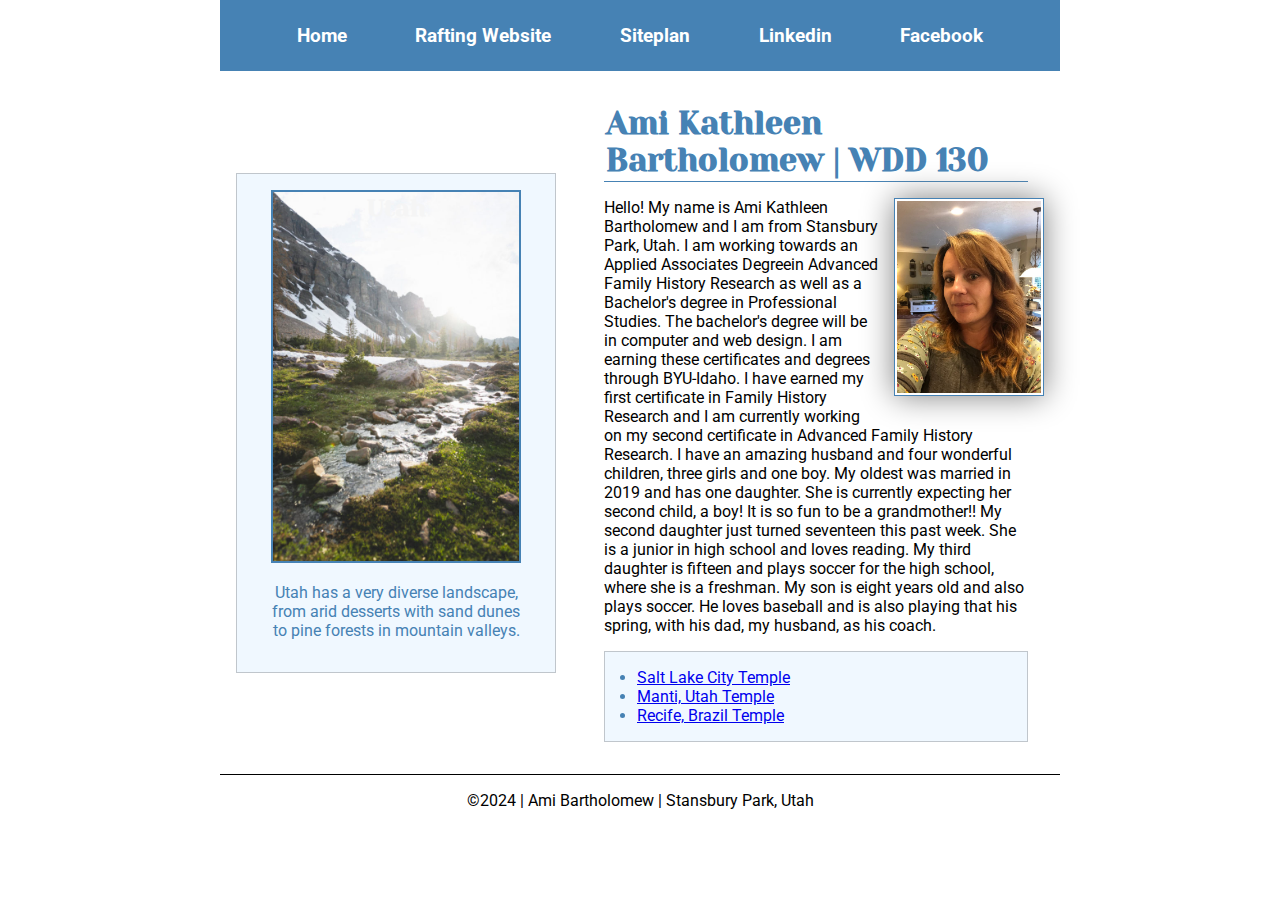
<file: index.html>
<!DOCTYPE html>
<html lang="en-US">
    
<head>
    <meta charset="utf-8">
    <meta name="viewport" content="width=device-width,initial-scale=1.0">
    <title>Ami Bartholomew | WDD 130</title>
    <meta name="description" content="This is my very own home page that I have designed for the my web design course through BYU-Idaho, WDD 130.">
    <meta name="author" content="Ami Bartholomew">
    <link rel="stylesheet" href="styles/styles.css">
</head>

<body>
    <header>
        <nav>
            <a href="#">Home</a>
            <a href="wwr/">Rafting Website</a>
            <a href="wwr/site-plan-rafting.html">Siteplan</a>
            <a href="https://www.linkedin.com/in/ami-bartholomew-683b7b165">Linkedin</a>
            <a href="https://www.facebook.com/amigaryj/">Facebook</a>
        </nav>
    </header>
    <div class="grid">
        <main>
            <h1>Ami Kathleen Bartholomew | WDD 130</h1>
            <img src="images/profile.jpg" alt="Hello, my name is Ami Kathleen Bartholomew" width="200">
            <p>Hello! My name is Ami Kathleen Bartholomew and I am from Stansbury Park, Utah. 
                I am working towards an Applied Associates Degreein Advanced Family History 
                Research as well as a Bachelor's degree in Professional Studies. The bachelor's 
                degree will be in computer and web design. I am earning these certificates and degrees 
                through BYU-Idaho. I have earned my first certificate in Family History Research and I am 
                currently working on my second certificate in Advanced Family History Research. I have an 
                amazing husband and four wonderful children, three girls and one boy. My oldest was married 
                in 2019 and has one daughter. She is currently expecting her second child, a boy! It is so 
                fun to be a grandmother!! My second daughter just turned seventeen this past week. She is a 
                junior in high school and loves reading. My third daughter is fifteen and plays soccer for 
                the high school, where she is a freshman. My son is eight years old and also plays soccer. 
                He loves baseball and is also playing that his spring, with his dad, my husband, as his coach.</p>
            <ul class="box indent">
                <li><a href="https://www.churchofjesuschrist.org/temples/details/salt-lake-temple?lang=eng" target="_blank">Salt Lake City Temple</a></li>
                <li><a href="https://www.churchofjesuschrist.org/temples/details/manti-utah-temple?lang=eng" target="-blank">Manti, Utah Temple</a></li>
                <li><a href="https://www.churchofjesuschrist.org/temples/details/recife-brazil-temple?lang=eng" target="_blank">Recife, Brazil Temple</a></li>
            </ul>
        </main>
        <aside class="box">
            <h2>Utah</h2>
            <img src="images/utah.jpg" alt="Utah">
            <p>Utah has a very diverse landscape, from arid desserts with sand dunes to pine forests in mountain valleys.</p>
        </aside>
    </div>
    <footer>
        <p>©2024 | Ami Bartholomew | Stansbury Park, Utah</p>
    </footer>
</body>
<!--11 March 2024-->
</html>
</file>
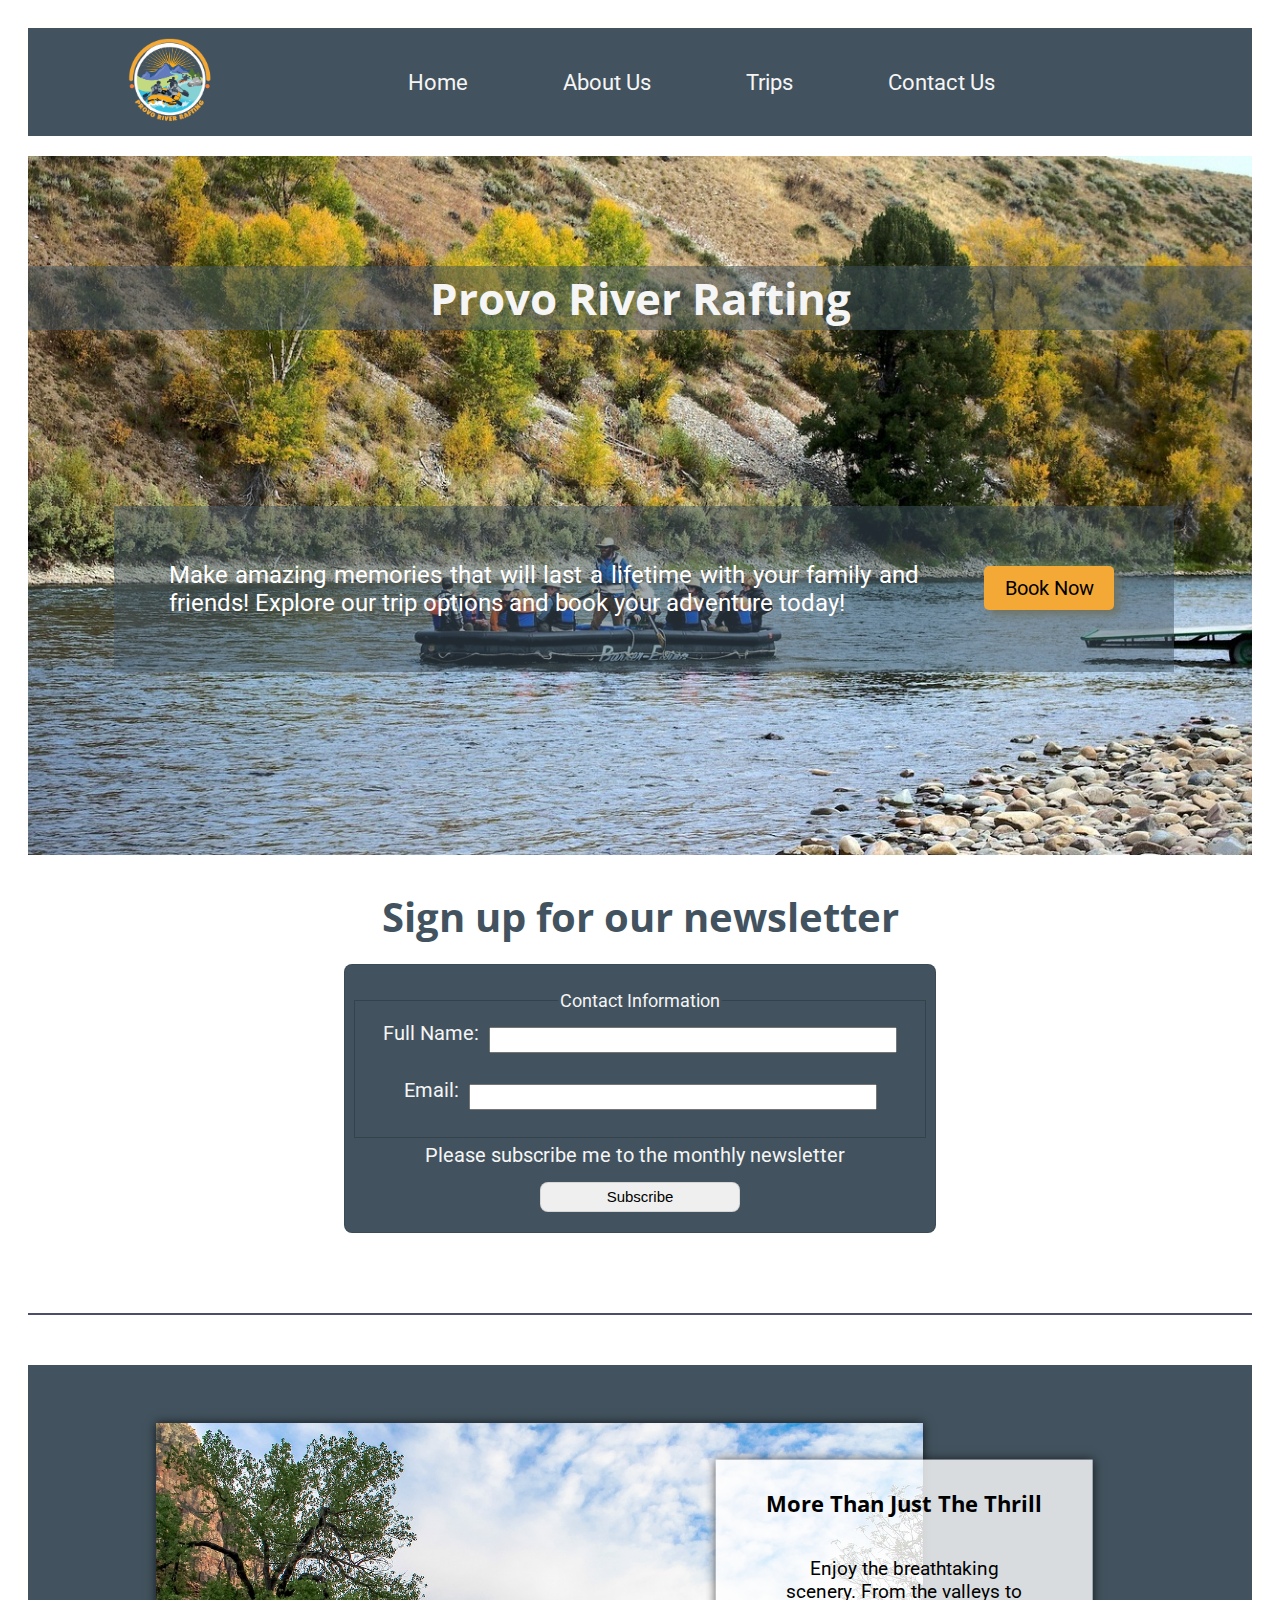
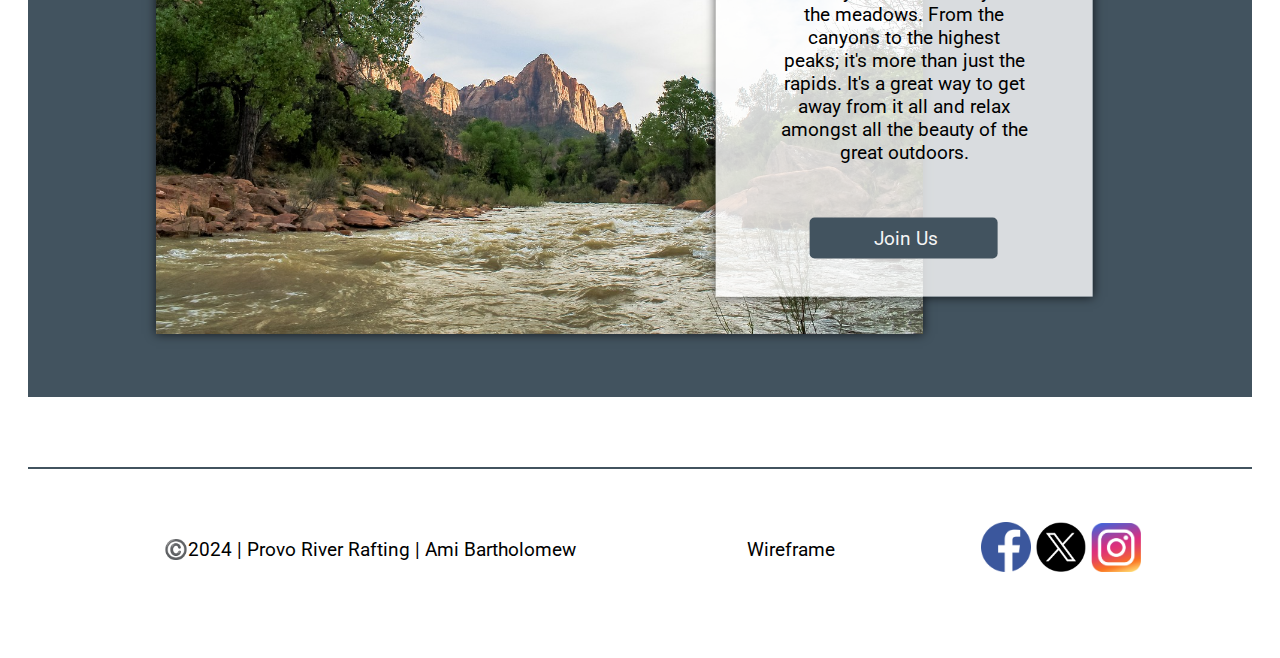
<file: wwr/index.html>
<!DOCTYPE html>
<html lang="en-US">
<head>
    <meta charset="utf-8">
    <meta name="viewport" content="width=device-width,initial-scale=1.0">
    <title>Provo River Rafting | About Us</title>
    <meta name="description" content="Our company is all about providing fun and adventure for the whole family!">
    <meta name="author" content="Ami Bartholomew">
    <link rel="stylesheet" href="styles/rafting.css">
</head>
<body>
<header class="grid">
    <img class="logo" src="images/logo.png" alt="Rafting Site Logo">
    <nav>
        <a href="index.html">Home</a>
        <a href="about.html">About Us</a>
        <a href="trips.html">Trips</a>
        <a href="contact.html">Contact Us</a>
    </nav>
</header>
<main>
    <div class="index-hero">
        <img src="images/hero-index-2.jpg" alt="background image">
        <h1>Provo River Rafting</h1>
        <article class="index-article">
            <div class="text-content">
                <a href="trips.html" class="book-now-button">Book Now</a>
                <p>Make amazing memories that will last a lifetime with your family and friends! Explore our trip options and book your adventure today!</p>
            </div>
        </article>
    </div>
    <section class="index-form">
        <h2>Sign up for our newsletter</h2>
        <form action="submit_form.php" method="post">
            <fieldset>
                <legend>Contact Information</legend>
                <div class="form-item column2">
                    <label for="fullname">Full Name:</label>
                    <input type="text" id="fullname" name="fullname">
                </div>
                <div class="form-item column2">
                    <label for="useremail">Email:</label>
                    <input type="email" id="useremail" name="useremail">
                </div>
            </fieldset>
            <label>Please subscribe me to the monthly newsletter</label>
            <button type="submit">Subscribe</button>
        </form>
        <section class="mountains-section">
            <div class="background"></div>
            <div class="mountains-container">
                <img class="mountains" src="images/mountains.jpg" alt="Misty mountains">
                <section class="msg">
                    <h4>More Than Just The Thrill</h4>
                    <p>Enjoy the breathtaking scenery. From the valleys to the meadows. From the canyons to the highest peaks; it's more than just the rapids. It's a great way to get away from it all and relax amongst all the beauty of the great outdoors. </p>
                    <a class="join" href="trips.html">Join Us</a>
                </section>
            </div>
        </section>
            
    </section>
</main>
<footer>
    <p>©️2024 | Provo River Rafting | Ami Bartholomew</p>
    <p><a href="images/index-wireframe.png" target="_blank">Wireframe</a></p>
    <div class="social">
        <a href="https://facebook.com" target="_blank">
            <img src="images/facebook.png" alt="Facebook" width="50">
        </a>
        <a href="https://twitter.com" target="_blank">
            <img src="images/x.png" alt="X" width="50">
        </a>
        <a href="https://instagram.com" target="_blank">
            <img src="images/instagram.png" alt="Instagram" width="50">
        </a>
    </div>
</footer>
</body>
</html>
</file>
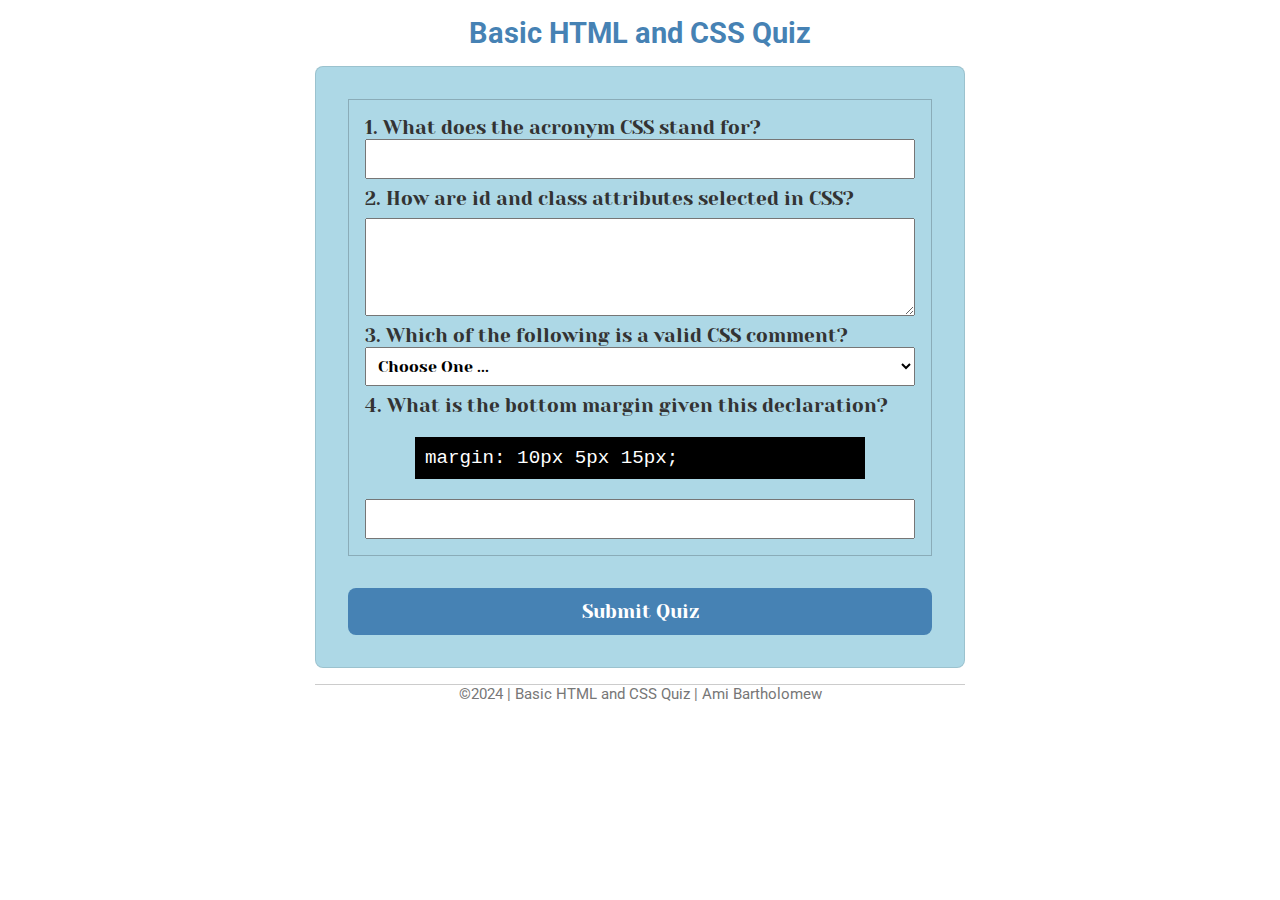
<file: quiz.html>
<!DOCTYPE html>
<html lang="en-US">
<head>
    <meta charset="utf-8">
    <meta name="viewport" content="width=device-width,initial-scale=1.0">
    <title>Basic HTML and CSS Quiz</title>
    <meta name="description" content="simple HTML and CSS quiz">
    <meta name="author" content="Ami Bartholomew">
    <link rel="stylesheet" href="styles/quiz.css">
</head>
<body>
<header>
    <h1>Basic HTML and CSS Quiz</h1>
</header>
<main>
    <form>
        <fieldset>
            <div class="form-item">
                <label for="q1">1. What does the acronym CSS stand for?</label>
                <input type="text" id="q1" name="q1">
            </div>
            <label for="q2">2. How are id and class attributes selected in CSS?</label>
            <textarea id="q2" name="q2" rows="4"></textarea>
            <div class="form-item">
                <label for="q3">3. Which of the following is a valid CSS comment?</label>
                <select id="q3" name="q3">
                    <option value="" selected disabled>Choose One ...</option>
                    <option value="wrong">Hello</option>
                    <option value="right">/*comment here*/</option>
                    <option value="wrong">Help</option>
                </select>
            </div>
            <div class="q4">
                <label for="q4">4. What is the bottom margin given this declaration?</label>
                <div class="margin-box">
                    margin: 10px 5px 15px;
                </div>
                <input type="number" id="q4" name="q4">
            </div>
        </fieldset>
        <button type="submit">Submit Quiz</button>
    </form>
</main>
<footer>
    <p>©2024 | Basic HTML and CSS Quiz | Ami Bartholomew</p>
</footer>
</body>
</html>
</file>
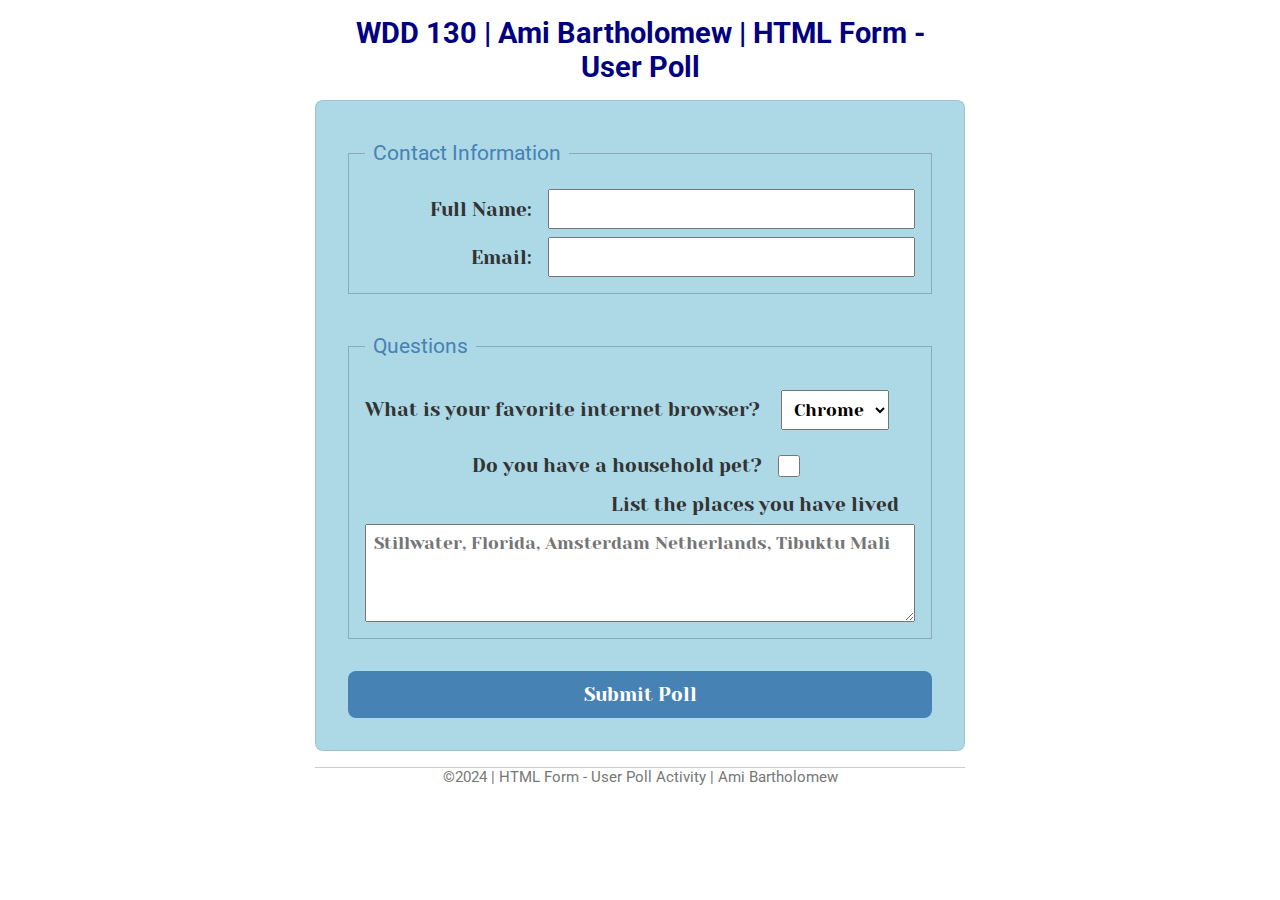
<file: week05/poll-form.html>
<!DOCTYPE html>
<html lang="en-US">
<head>
    <meta charset="utf-8">
    <meta name="viewport" content="width=device-width,initial-scale=1.0">
    <title>WDD 130 | HTML Form - User Poll</title>
    <link rel="stylesheet" href="styles/poll-form.css">
</head>
<body>
<header>
    <h1>WDD 130 | Ami Bartholomew | HTML Form - User Poll</h1>
</header>
<main>
    <form>
        <fieldset>
            <legend>Contact Information</legend>
            <div class="form-item column2">
                <label for="fullname">Full Name:</label>
                <input type="text" id="fullname" name="fullname">
            </div>
            <div class="form-item column2">
                <label for="useremail">Email:</label>
                <input type="email" id="useremail" name="useremail">
            </div>
        </fieldset>
        <fieldset>
            <legend>Questions</legend>
            <div class="item-form column1">
                <label for="browser">What is your favorite internet browser?</label>
                <select id="browser" name="browser">
                    <option value="chrome">Chrome</option>
                    <option value="firefox">Firefox</option>
                    <option value="safari">Safari</option>
                    <option value="edge">Edge</option>
                    <option value="brave">Brave</option>
                    <option value="other">Other</option>
                </select>
            </div>
            <div class="form-item column1">
                <label for="pet">Do you have a household pet?</label>
                <input type="checkbox" id="pet" name="pet">
            </div>
            <label for="feedback">List the places you have lived</label>
            <textarea id="feedback" name="feedback" rows="4" placeholder="Stillwater, Florida, Amsterdam Netherlands, Tibuktu Mali"></textarea>
        </fieldset>
        <button type="submit">Submit Poll</button>
    </form>
</main>
<footer>
    <p>©2024 | HTML Form - User Poll Activity | Ami Bartholomew</p>
</footer>
</body>
</html>
</file>
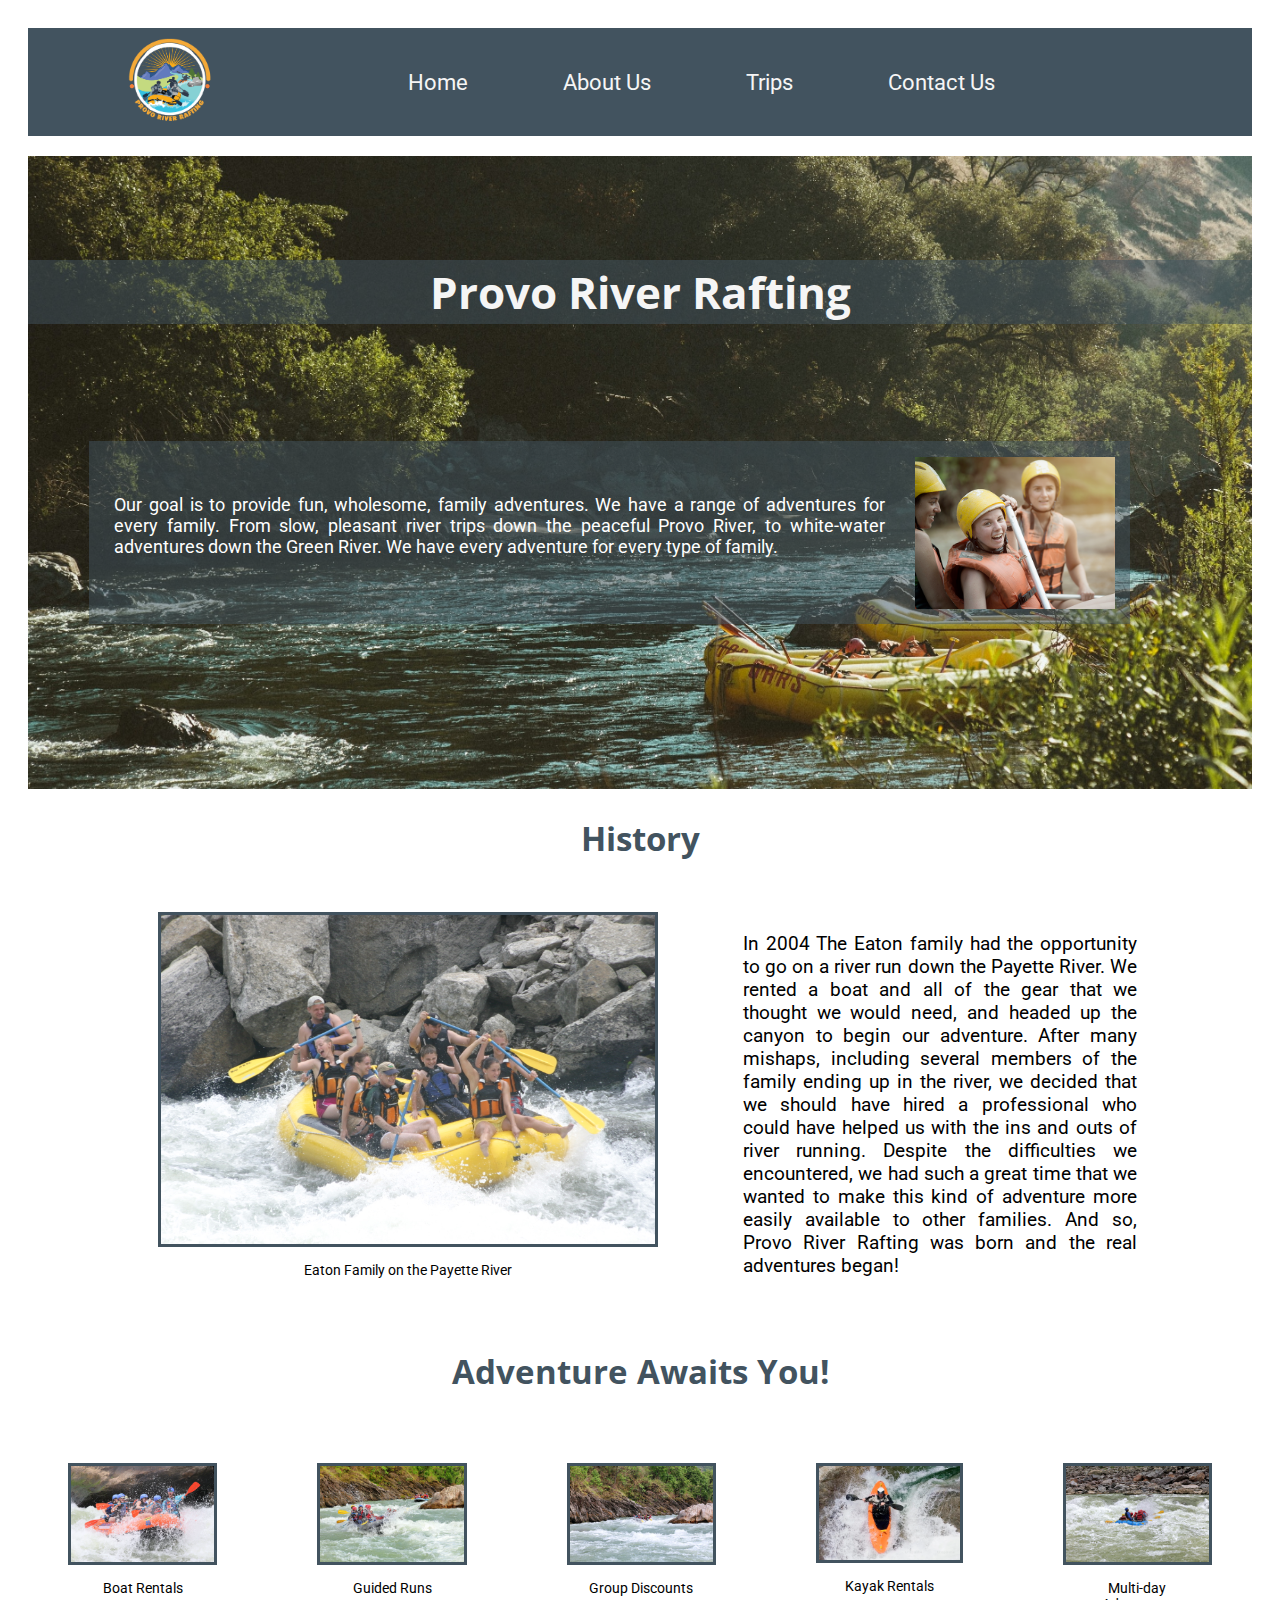
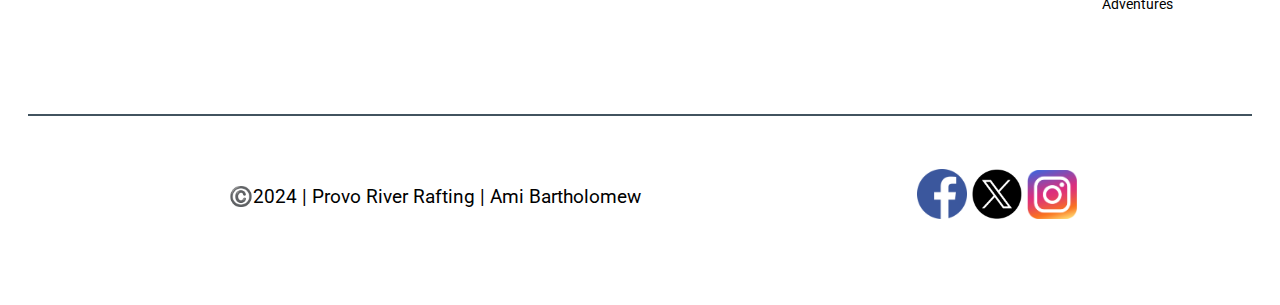
<file: wwr/about.html>
<!DOCTYPE html>
<html lang="en-US">
<head>
    <meta charset="utf-8">
    <meta name="viewport" content="width=device-width,initial-scale=1.0">
    <title>Provo River Rafting | About Us</title>
    <meta name="description" content="Our company is all about providing fun and adventure for the whole family!">
    <meta name="author" content="Ami Bartholomew">
    <link rel="stylesheet" href="styles/rafting.css">
</head>
<body>
<header class="grid">
    <img class="logo" src="images/logo.png" alt="Rafting Site Logo">
    <nav>
        <a href="index.html">Home</a>
        <a href="about.html">About Us</a>
        <a href="trips.html">Trips</a>
        <a href="contact.html">Contact Us</a>
    </nav>
</header>
<main>
    <div class="hero">
        <img src="images/background.jpg" alt="background image">
        <h1>Provo River Rafting</h1>
        <article class="about-article">
            <img src="images/happy-client.png" alt="happy client" width="100">
            <p>Our goal is to provide fun, wholesome, family adventures. We have a range of adventures for every family. From slow, pleasant river trips down the peaceful Provo River, to white-water adventures down the Green River. We have every adventure for every type of family.</p>
        </article>
    </div>
    <section class="history-section">
        <h2 class="history-heading">History</h2>
        <div class="history-content">
            <div class="history-image">
                <figure>
                    <img src="images/history.jpg" alt="history" width="500">
                    <figcaption>Eaton Family on the Payette River</figcaption>
                </figure>
            </div>
            <div class="history-text">
                <p>In 2004 The Eaton family had the opportunity to go on a river run down the Payette River. We rented a boat and all of the gear that we thought we would need, and headed up the canyon to begin our adventure. After many mishaps, including several members of the family ending up in the river, we decided that we should have hired a professional who could have helped us with the ins and outs of river running. Despite the difficulties we encountered, we had such a great time that we wanted to make this kind of adventure more easily available to other families. And so, Provo River Rafting was born and the real adventures began!</p>
            </div>
        </div>
    </section>
    <section>
    <div class="adventure-grid">
        <h2>Adventure Awaits You!</h2>
        <div class="adventure-images">
            <div class="adventure-item">
                <figure>
                    <img class="adventure-img" src="images/ww1.webp" alt="white water rafting 1">
                    <figcaption>Boat Rentals</figcaption>
                </figure>
            </div>
            <div class="adventure-item">
                <figure>
                    <img class="adventure-img" src="images/ww2.webp" alt="white water rafting 2">
                    <figcaption>Guided Runs</figcaption>
                </figure>
            </div>
            <div class="adventure-item">
                <figure>
                    <img class="adventure-img" src="images/ww3.webp" alt="white water rafting 3">
                    <figcaption>Group Discounts</figcaption>
                </figure>
            </div>
            <div class="adventure-item">
                <figure>
                    <img class="adventure-img" src="images/ww4.webp" alt="white water rafting 4">
                    <figcaption>Kayak Rentals</figcaption>
                </figure>
            </div>
            <div class="adventure-item">
                <figure>
                    <img class="adventure-img" src="images/ww5.webp" alt="white water rafting 5">
                    <figcaption>Multi-day Adventures</figcaption>
                </figure>
            </div>
        </div>
    </div>
    </section>
</main>
<footer>
    <p>©️2024 | Provo River Rafting | Ami Bartholomew</p>
    <div class="social">
        <a href="https://facebook.com" target="_blank">
            <img src="images/facebook.png" alt="Facebook" width="50">
        </a>
        <a href="https://twitter.com" target="_blank">
            <img src="images/x.png" alt="X" width="50">
        </a>
        <a href="https://instagram.com" target="_blank">
            <img src="images/instagram.png" alt="Instagram" width="50">
        </a>
    </div>
</footer>
</body>
</html>
</file>
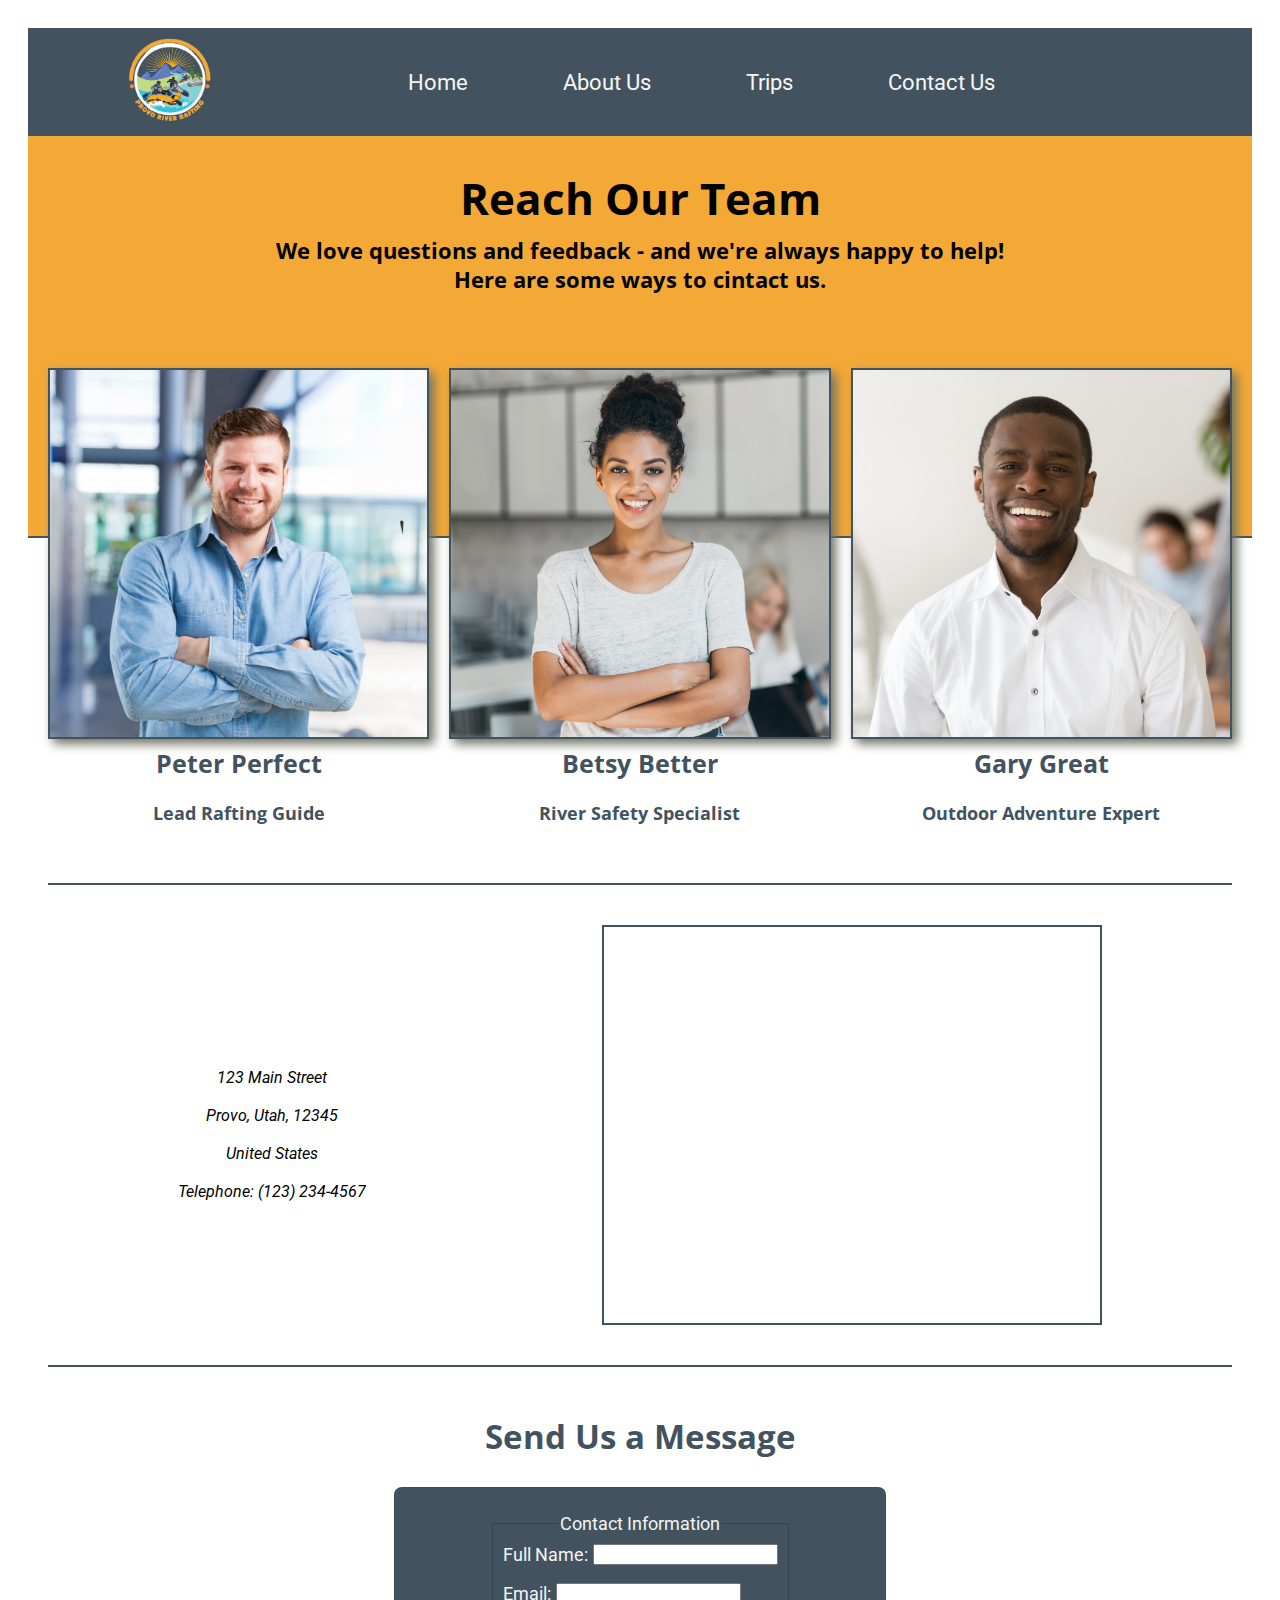
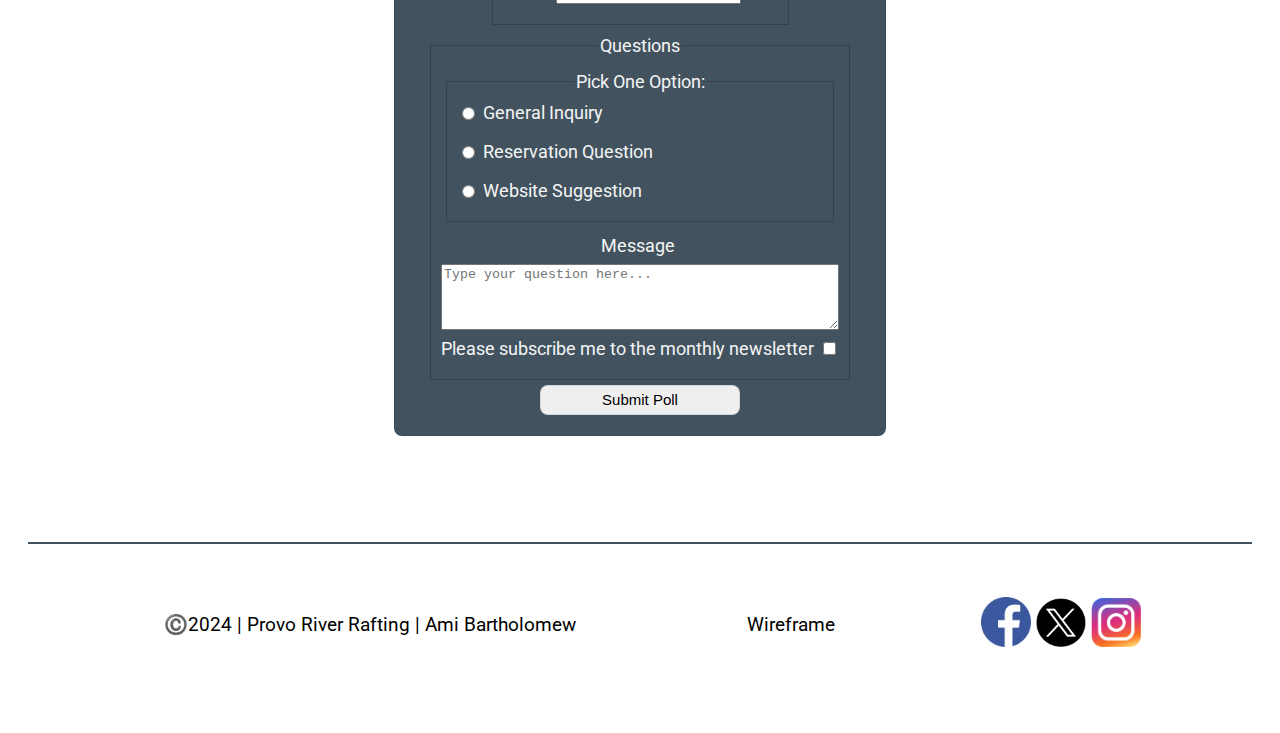
<file: wwr/contact.html>
<!DOCTYPE html>
<html lang="en-US">
<head>
    <meta charset="utf-8">
    <meta name="viewport" content="width=device-width,initial-scale=1.0">
    <title>Provo River Rafting | Contact Us</title>
    <meta name="description" content="Our company is dedicated to providing the best customer experience.">
    <meta name="author" content="Ami Bartholomew">
    <link rel="stylesheet" href="styles/rafting.css">
</head>
<body>
<header class="grid">
    <img class="logo" src="images/logo.png" alt="Rafting Site Logo">
    <nav>
        <a href="index.html">Home</a>
        <a href="about.html">About Us</a>
        <a href="trips.html">Trips</a>
        <a href="contact.html">Contact Us</a>
    </nav>
</header>
<div class="color-box"></div>
<h1>Reach Our Team</h1>
<h4>We love questions and feedback - and we're always happy to help!</h4>
<h4>Here are some ways to cintact us.</h4>
<main class="contact-page-container">
    <section class="employee-1">
        <img class="card-img" src="images/employee1.jpg" alt="Employee 1">
        <h2>Peter Perfect</h2>
        <h3>Lead Rafting Guide</h3>
    </section>
    <section class="employee-2">
        <img class="card-img" src="images/employee2.jpg" alt="Tent in mountains">
        <h2>Betsy Better</h2>
        <h3>River Safety Specialist</h3>
    </section>
    <section class="employee-3">
        <img class="card-img" src="images/employee3.jpg" alt="Rafting boat">
        <h2>Gary Great</h2>
        <h3>Outdoor Adventure Expert</h3>
    </section>
    <section class="map-address">
        <h2>Headquarters</h2>
        <div class="address">
            <address>
                123 Main Street<br>
                Provo, Utah, 12345<br>
                United States<br>
                Telephone: (123) 234-4567
            </address>
        </div>
        <div class="map-container">
            <iframe src="https://www.google.com/maps/embed?pb=!1m18!1m12!1m3!1d8615.503890748552!2d-111.45576612096897!3d40.50294269555581!2m3!1f0!2f0!3f0!3m2!1i1024!2i768!4f13.1!3m3!1m2!1s0x874d9a86c225b48f%3A0x3e9d750ccc30098a!2sProvo%20River!5e0!3m2!1sen!2sus!4v1711563768306!5m2!1sen!2sus" allowfullscreen="" loading="lazy" referrerpolicy="no-referrer-when-downgrade"></iframe>
        </div>
    </section>
    <section class="contact-form">
        <h2>Send Us a Message</h2>
        <form action="submit_form.php" method="post">
            <fieldset>
                <legend>Contact Information</legend>
                <div class="form-item column2">
                    <label for="fullname">Full Name:</label>
                    <input type="text" id="fullname" name="fullname">
                </div>
                <div class="form-item column2">
                    <label for="useremail">Email:</label>
                    <input type="email" id="useremail" name="useremail">
                </div>
            </fieldset>
            <fieldset>
                <legend>Questions</legend>
                <div class="item-form column1">
                    <fieldset>
                        <legend class="pick-one">Pick One Option:</legend>
                        <div class="form-item">
                            <input type="radio" id="general-inquiry" name="browser" value="general-inquiry">
                            <label for="general-inquiry">General Inquiry</label>
                        </div>
                        <div class="form-item">
                            <input type="radio" id="reservation-question" name="browser" value="reservation-question">
                            <label for="reservation-question">Reservation Question</label>
                        </div>
                        <div class="form-item">
                            <input type="radio" id="website-suggestion" name="browser" value="website-suggestion">
                            <label for="website-suggestion">Website Suggestion</label>
                        </div>
                    </fieldset>
                </div>
                <label for="feedback">Message</label>
                <textarea id="feedback" name="feedback" rows="4" placeholder="Type your question here..."></textarea>
                <div class="form-item column1">
                    <label for="newsletter">Please subscribe me to the monthly newsletter</label>
                    <input type="checkbox" id="newsletter" name="newsletter">
                </div>
            </fieldset>
            <button type="submit">Submit Poll</button>
        </form>
    </section>
</main>
<footer>
    <p>©️2024 | Provo River Rafting | Ami Bartholomew</p>
    <p><a href="images/contact-wireframe.jpg" target="_blank">Wireframe</a></p>
    <div class="social">
        <a href="https://facebook.com" target="_blank">
            <img src="images/facebook.png" alt="Facebook" width="50">
        </a>
        <a href="https://twitter.com" target="_blank">
            <img src="images/x.png" alt="X" width="50">
        </a>
        <a href="https://instagram.com" target="_blank">
            <img src="images/instagram.png" alt="Instagram" width="50">
        </a>
    </div>
</footer>
</body>
</html>
</file>
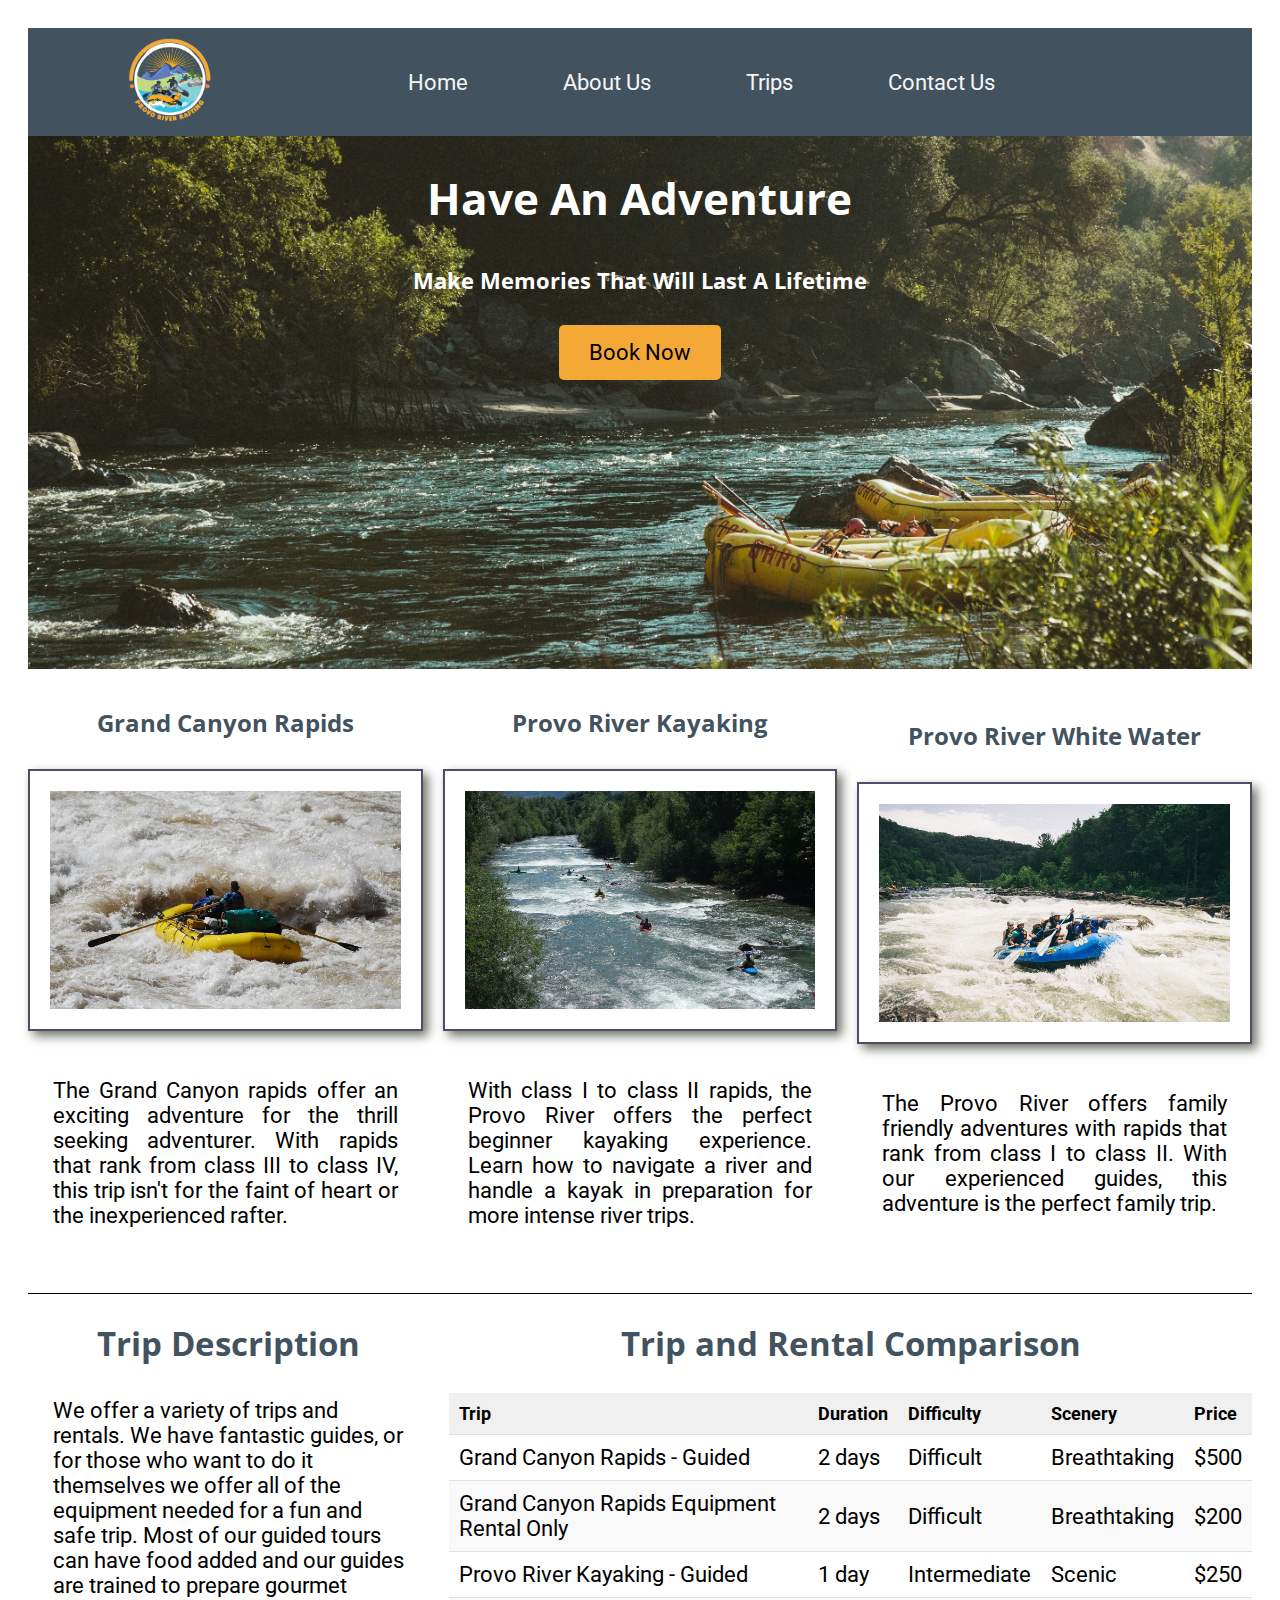
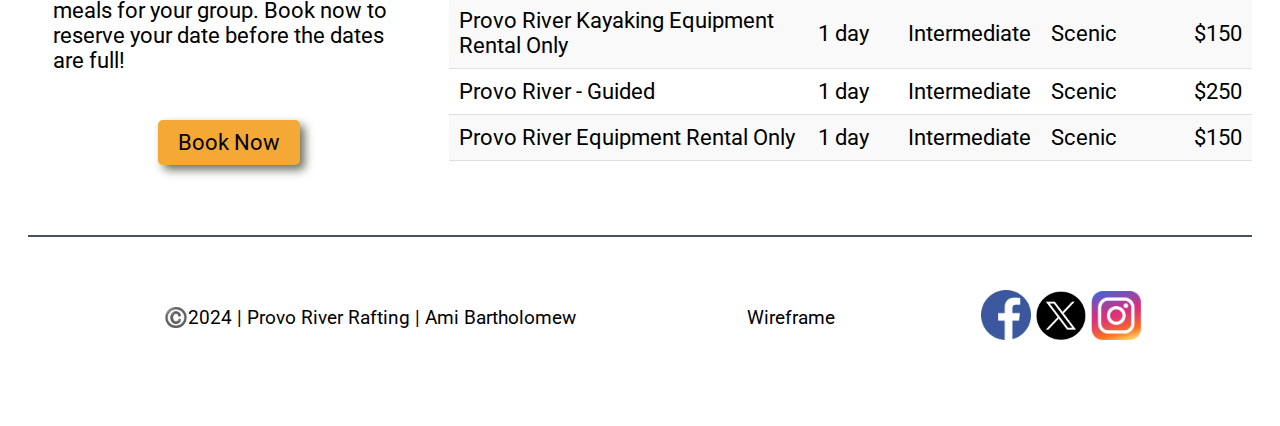
<file: wwr/trips.html>
<!DOCTYPE html>
<html lang="en-US">
<head>
    <meta charset="utf-8">
    <meta name="viewport" content="width=device-width,initial-scale=1.0">
    <title>Provo River Rafting | Trips</title>
    <meta name="description" content="We offer a variety of exciting trips that appeal to people of all ages.">
    <meta name="author" content="Ami Bartholomew">
    <link rel="stylesheet" href="styles/rafting.css">
</head>
<body>
<header class="grid">
    <img class="logo" src="images/logo.png" alt="Rafting Site Logo">
    <nav>
        <a href="index.html">Home</a>
        <a href="about.html">About Us</a>
        <a href="trips.html">Trips</a>
        <a href="contact.html">Contact Us</a>
    </nav>
</header>
<div id="hero">
    <div id="hero-box">
        <div id="image-container">
            <img id="hero-img" src="images/background.jpg" alt="People enjoying rafting">
        </div>
    </div>
    <section id="hero-msg">
        <h1 class="home-title">Have An Adventure</h1>
        <h4>Make Memories That Will Last A Lifetime</h4>
        <div class="button-box">
            <a class="book" href="contact.html">Book Now</a>
        </div>
    </section>
</div>
<main class="home-grid">
    <section class="grand-card">
        <h2>Grand Canyon Rapids</h2>
        <img class="card-img" src="images/white-water-grand.jpg" alt="Grand Canyon White Water">
        <p>The Grand Canyon rapids offer an exciting adventure for the thrill seeking adventurer. With rapids that rank from class III to class IV, this trip isn't for the faint of heart or the inexperienced rafter.</p>
    </section>
    <section class="kayak-card">
        <h2>Provo River Kayaking</h2>
        <img class="card-img" src="images/kayak-provo.jpg" alt="Provo River kayak-provo">
        <p>With class I to class II rapids, the Provo River offers the perfect beginner kayaking experience. Learn how to navigate a river and handle a kayak in preparation for more intense river trips.</p>
    </section>
    <section class="rapids-card">
        <h2>Provo River White Water</h2>
        <img class="card-img" src="images/white-water-provo.jpg" alt="Provo River White Water">
        <p>The Provo River offers family friendly adventures with rapids that rank from class I to class II. With our experienced guides, this adventure is the perfect family trip.</p>
    </section> 
</main>
<section class="trip-comparison">
    <div class="description-column">
        <h2>Trip Description</h2>
        <p>We offer a variety of trips and rentals. We have fantastic guides, or for those who want to do it themselves we offer all of the equipment needed for a fun and safe trip. Most of our guided tours can have food added and our guides are trained to prepare gourmet meals for your group. Book now to reserve your date before the dates are full!</p>
        <a class="book-now-button" href="contact.html">Book Now</a>
    </div>
    <div class="table-column">
        <h2>Trip and Rental Comparison</h2>
        <table>
            <thead>
                <tr>
                    <th>Trip</th>
                    <th>Duration</th>
                    <th>Difficulty</th>
                    <th>Scenery</th>
                    <th>Price</th>
                </tr>
            </thead>
            <tbody>
                <tr>
                    <td>Grand Canyon Rapids - Guided</td>
                    <td>2 days</td>
                    <td>Difficult</td>
                    <td>Breathtaking</td>
                    <td>$500</td>
                </tr>
                <tr>
                    <td>Grand Canyon Rapids Equipment Rental Only</td>
                    <td>2 days</td>
                    <td>Difficult</td>
                    <td>Breathtaking</td>
                    <td>$200</td>
                </tr>
                <tr>
                    <td>Provo River Kayaking - Guided</td>
                    <td>1 day</td>
                    <td>Intermediate</td>
                    <td>Scenic</td>
                    <td>$250</td>
                </tr>
                <tr>
                    <td>Provo River Kayaking Equipment Rental Only</td>
                    <td>1 day</td>
                    <td>Intermediate</td>
                    <td>Scenic</td>
                    <td>$150</td>
                </tr>
                <tr>
                    <td>Provo River - Guided</td>
                    <td>1 day</td>
                    <td>Intermediate</td>
                    <td>Scenic</td>
                    <td>$250</td>
                </tr>
                <tr>
                    <td>Provo River Equipment Rental Only</td>
                    <td>1 day</td>
                    <td>Intermediate</td>
                    <td>Scenic</td>
                    <td>$150</td>
                </tr>
            </tbody>
        </table>
        </div>
</section>
<footer>
    <p>©️2024 | Provo River Rafting | Ami Bartholomew</p>
    <p><a href="images/trips-wireframe.png" target="_blank">Wireframe</a></p>
    <div class="social">
        <a href="https://facebook.com" target="_blank">
            <img src="images/facebook.png" alt="Facebook" width="50">
        </a>
        <a href="https://twitter.com" target="_blank">
            <img src="images/x.png" alt="X" width="50">
        </a>
        <a href="https://instagram.com" target="_blank">
            <img src="images/instagram.png" alt="Instagram" width="50">
        </a>
    </div>
</footer>
</body>
</html>
</file>
<file: styles/styles.css>
@import url('https://fonts.googleapis.com/css2?family=Roboto&family=Yeseva+One&display=swap');

* {
	margin: 0;
	padding: 0;
  box-sizing: border-box;
}

.grid {
  display: grid;
  align-items: center;
}

main {
  grid-column: 2/3;
  margin: 1rem;
}

main img {
  width: 150px;
  height: auto;
  border: 1px solid steelblue;
  padding: 2px;
  box-shadow: 0 0 30px gray;
  float: right;
  margin: 0 0 1rem 1rem;
}

aside {
  width: 20rem;
  text-align: center;
  position: relative;
  grid-column: 1/2;
  grid-row: 1/2;
}

aside img {
  width: 250px;
  height: auto;
  border: 2px solid steelblue;
}

aside h2 {
  position: absolute;
  top: 20px;
  left: 130px;
}

body {
  font-size: 16px;
  font-family: Roboto, Helvitica, sans-serif;
}

h1 {
  font-family: 'Yeseva One', 'Bradley Hand', cursive;
  color: steelblue;
  margin: 1rem;
  border-bottom: 1px solid steelblue;
  padding: 2px;
}

nav {
  background-color: steelblue;
  padding: 1rem;
  display: flex;
  justify-content: space-evenly;
  align-items: center;
}

h2 {
  font-family: 'Yeseva One', 'Bradley Hand', cursive;
  color: whitesmoke;
}

nav a {
  color: white;
  display: block;
  padding: 0.5rem;
  text-decoration: none;
  font-size: 1.2rem;
  font-weight: 700;
}

p {
  padding: 0;
  margin: 1rem;
}

footer {
  margin-top: 15px;
  border-top: 1px solid #000;
  text-align: center;
}

header, .grid, footer {
  max-width: 840px;
  margin: 0 auto;
}

 /*Class Selectors*/
 .box {
  margin: 1rem;
  border: 1px solid rgba(0, 0, 0, 0.2);
  padding: 1rem;
  background-color: aliceblue;
  color: steelblue;
 }

 .indent {
  padding-left: 2rem
 }
</file>
<file: wwr/styles/rafting.css>
@import url('https://fonts.googleapis.com/css2?family=Open+Sans:ital,wght@0,700;1,700&family=Roboto&display=swap');

:root {
    --primary-color: #42535F;
    --secondary-color: #F1692F;
    --accent1-color: #F4A937;
    --accent2-color: #5E6E96;
    --accent3-color: #94CCC9;
    
    --heading-font: "Open Sans", sans-serif;
    --paragraph-font: "Roboto", sans-serif;

    --nav-background-color: #5E6E96;
    --nav-link-color: whitesmoke;
    --nav-hover-link-color: black;
}

body {
    font-family: var(--paragraph-font);
    font-size: 22px;
    max-width: 1600px;
    padding: 20px;
}

header {
    background-color:#42535F;
    display: flex;
    justify-content: space-around;
    align-items: center;
    padding: 5px 5px;
}

header nav {
    white-space: nowrap;
}

.logo {
    width: 90px;
    padding-top: 5px;
    padding-bottom: 5px;
}

h1, h2, h3, h4, h5, h6 {
    font-family: var(--heading-font);
    color: var(--primary-color);
}

p {
    padding: 25px;
}

nav {
    display: flex;
    gap: 75px;
    margin-left: 0px;
    margin-right: 150px;
}

nav a {
    color: var(--nav-link-color);
    text-decoration: none;
    padding: 10px;
}

nav a:link, nav a:visited {
    color: var(--nav-link-color);
}

nav a:hover {
    color: var(--nav-hover-link-color);
}

.hero {
    position: relative;
    overflow: hidden
}

.hero img {
    width: 100%;
    height: auto;
    display: block;
}

.hero h1 {
    position: absolute;
    top: 10%;
    left: 0;
    right: 0;
    color: whitesmoke;
    z-index: 3;
    background-color: rgba(66, 83, 95, 0.5); /* Semi-transparent white background */
    padding: 10px 20px;
    text-align: center;
}

.title {
    position: absolute;
    top: 20%;
}

.hero {
    position: relative;
    overflow: hidden;
    margin-top: 20px; 
}

.hero article {
    position: absolute;
    background-color: rgba(66, 83, 95, 0.5);
    padding-top: 10px;
    top: 45%;
    left: 5%;
    right: 5%;
    width: 85%;
    color: whitesmoke;
    z-index: 2;
    font-size: 18px;
    text-align: justify;
}

.hero article img {
    float: right;
    width: 200px;
    height: auto;
    display: block;
    margin: 6px 15px 15px 0;
}

.hero article p {
    color: #fff;
    margin-right: 220px;
}

footer {
    display: flex;
    padding: 25px 50px;  
    margin-top: 70px; 
    justify-content: space-around;
    align-items: center;
    border-top: 2px solid #42535F; 
}

footer a {
    Color: #000;
    text-decoration: none;
}

footer p {
    font-size: 1.2rem;
}

footer a:hover {
    text-decoration: underline;
}

footer a:hover {
    color: #F1692F;
}

.wireframe-link {
    color: #000; 
    text-decoration: none;
    margin-left: 20px;
}

.wireframe-link:hover {
    color: #F1692F; 
}

.adventure-grid {
    display: flex;
    flex-direction: column;
    align-items: center;
    gap: 20px;
    margin-bottom: 10px;
}

.adventure-images {
    display: flex;
    justify-content: center;
    gap: 20px;
}

.adventure-item {
    position: relative;
    overflow: hidden;
    text-align: center;
}

.adventure-img {
    width: 100%;
    height: auto;
    border: 3px solid #42535F;
    box-sizing: border-box;
}

figcaption {
    width: 100%;
    background-color: rgba(255, 255, 255, 0.8);
    padding: 10px;
    text-align: center;
    box-sizing: border-box;
    font-size: 14px;
}

h2 {
    grid-row: 1;
    grid-column: 1/-1;
    text-align: center;
    align-self: center;
}

.history-section {
    text-align: center; 
    margin-top: 15px; 
}

.history-heading {
    font-family: var(--heading-font);
    color: var(--primary-color);
}

.history-content {
    display: flex;
    align-items: center;
    justify-content: center;
    flex-wrap: wrap;
}

.history-image {
    text-align: center; 
    margin-bottom: 10px;
    margin-left: 90px;
}

.history-image img {
    max-width: 100%;
    height: auto;
    border: 3px solid #42535F;
    box-sizing: border-box;
}

.history-text {
    text-align: justify;
    margin-left: 20px;
    margin-right: 90px;
    flex: 1;
    font-size: 19px;
}

h1 {
    text-align: center;
    margin-top: 40px;
    color: #000; 
    position: relative;
    z-index: 2;
    line-height: 1; 
}

/*------------------ Contact Us ----------------*/

h4 {
    text-align: center;
    margin-top: 5px;
    color: #42535F; 
    position: relative;
    z-index: 2;
    line-height: 0; 
}

.color-box {
    background-color: #F4A937;
    height: 400px;
    max-width: 1600px;
    position: absolute;
    left: 28px;
    right: 28px;
    margin-top: 0;
    border-bottom: 2px solid #42535F;
}

.contact .color-box {
    width: 100%;
    position: absolute;
    top: 0;
    left: 0;
}

.contact-page-container {
    display: grid;
    grid-template-columns: repeat(3, 1fr);
    grid-template-rows: auto auto auto;
    gap: 20px;
    padding: 20px;
}

.employee-1,
.employee-2,
.employee-3 {
    grid-row: 1;
    position: relative;
    top: 40px;
    margin-bottom: 60px;
}

.employee-1 img,
.employee-2 img,
.employee-3 img {
    max-width: 100%; 
    height: auto;
    position: relative; 
    border: 2px solid #42535F; 
    box-sizing: border-box;
}

.employee-1 h2,
.employee-2 h2,
.employee-3 h2 {
    margin-top: 2px;
    text-align: center;
    color: var(--primary-color);
    font-size: 25px;  
}

.employee-1 h3,
.employee-2 h3,
.employee-3 h3 {
    margin-top: 2px;
    text-align: center;
    color: #42535F;
    font-size: 18px;  
}

.employee-section {
    border-bottom: 1px solid #42535F;
    padding-bottom: 20px;
}


.map-address {
    display: flex;
    flex-direction: row;
    align-items: center;
    justify-content: center;
    gap: 10px;
    grid-column: 1 / -1;
    border-top: 2px solid #42535F;
    border-bottom: 2px solid #42535F;
}

.map-address h2 {
    display: none;
}

.address {
    font-size: 16px;
    white-space: pre-line;
    margin-right: 6cm;
}

.map-container {
    width: 100%;
    max-width: 500px;
    height: 400px;
    border: 2px solid #42535F;
    box-sizing: border-box;
    margin-top: 40px;
    margin-bottom: 40px;
}
.map-container iframe {
    width: 100%;
    height: 100%;
    border: none;
}

.contact-form {
    grid-column: 1 / -1; 
    grid-row: 3; 
}

form {
    width: 450px;
    margin: 1rem auto;
    padding: 20px;
    border: 1px solid rgba(0, 0, 0, 0.1);
    border-radius: 0.5rem;
    background-color: #42535F;
    display: grid;
    justify-items: center;
    font-size: 18px;
}

fieldset {
    display: grid;
    grid-gap: .5rem;
    margin: 5px;
    border: 1px solid rgba(0, 0, 0, 0.2);
    padding: 10px;
}

.form-item {
    display: flex;
    align-items: center;
    margin-bottom: 10px;
}

input[type="radio"] {
    margin-right: 0.5rem; 
}

legend {
    color: whitesmoke;
    white-space: nowrap;
}

.item-form fieldset legend {
    color: whitesmoke;
    white-space: nowrap;
    width: auto;
    text-align: center; 
}

label[for="newsletter"] {
    color: whitesmoke;
    white-space: nowrap; 
}

label {
    white-space: nowrap;
    color: whitesmoke;
    margin-right: 5px;
}

button[type="submit"] {
    height: 30px;
    width: 200px;
    text-align: center;
    padding: 5px;
    font-size: 15px;
    color: #000; 
    border: 1px solid rgba(0, 0, 0, 0.1);
    border-radius: 0.5rem;
    margin: auto;
}

/*----------------- Trips--------------*/

.book,.join {
    background-color:#F4A937;
    color:#000;
    text-decoration:none;
    text-align: center;
    padding: 15px 30px;
    margin-top: 100px;
    border-radius: 5px;
}

.button-box.book:hover {
    background-color: #F1692F; 
    color: #fff; 
}

#hero-img {
    width: 100%;
    position: relative;
}

#hero-box::after {
    content: "";
    position: absolute;
    bottom: 0;
    left: 0;
    width: 100%;
}

#hero {
    display: grid;
    grid-template-columns: 1fr 3fr 1fr;
    margin-top: -100px;
}

#hero-box {
    grid-column: 1/4;
    grid-row: 1/3;
    z-index: -1;
}

#hero-msg {
    grid-column: 2/3;
    grid-row: 1/2;
    margin-top: 100px;
}

h4,.msg h2 {
    color:#000;
}

#hero-msg h4 {
    text-align: center;
    color: white;
}

#hero-msg h1 {
    text-align: center;
    color: white;
}

#hero-msg h1,#hero-msg div,.button-box,main section {
    text-align: center;
}

#hero-msg h1,
#hero-msg h4 {
    margin-bottom: 60px;
}

.home-grid {
    display: grid;
    grid-template-columns: repeat(3, minmax(0, 1fr));
    gap: 20px;
    margin-top: 10px;
    border-bottom: 1px solid 
}

.home-grid section {
    text-align: center;
}

.home-grid h2 {
    font-size: 24px;
    white-space: nowrap;
    overflow: hidden;
    text-overflow: ellipsis;
    Margin-top: 5px;
}

.home-grid .card-img {
    margin-top: 10px;
    border: 2px solid #4A4E69;
    padding: 20px;
    box-sizing: border-box;
}

.home-grid p {
    text-align: justify;
}
.rivers-card, .camping-card, .rapids-card {
    margin: 30px 0;
}

.card-img {
    width: 100%;
    height: auto; 
    transition: transform .5s;
    box-shadow: 5px 5px 10px #6f7364;
}

.card-img:hover {
    opacity: .6;
    transform: scale(1.1);
}

.grand-card,
.kayak-card,
.rapids-card {
    display: flex;
    flex-direction: column;
    align-items: center;
    justify-content: center;
}

.trip-comparison {
    display: flex;
    justify-content: space-around;
    align-items: flex-start;
}

.description-column {
    flex: 1;
    margin-right: 20px;
    display: flex;
    flex-direction: column;
    justify-content: space-between; 
}

.trip-comparison .description-column h2 {
    margin-bottom: 5px;
}
    
.trip-comparison .description-column p {
    margin-top: 2px;
}

.table-column {
    flex: 2;
}

.book-now-button {
    display: inline-block;
    padding: 10px 20px;
    background-color: #F4A937;
    color: #000;
    text-decoration: none;
    border-radius: 5px;
    transition: background-color 0.3s ease;
    box-shadow: 5px 5px 10px #6f7364;
    align-self: center;
}

.book-now-button:hover {
    background-color: #F1692F;
}

.table-column table {
    width: 100%;
    border-collapse: collapse;
}

.table-column th,
.table-column td {
    padding: 10px;
    border-bottom: 1px solid #e0e0e0;
}

.table-column th {
    background-color: #f0f0f0;
    text-align: left;
    font-size: 18px;
}

.table-column tr:nth-child(even) {
    background-color: #f9f9f9;
}

.table-column tr:hover {
    background-color: #e0e0e0;
}

/*----------------Index---------------*/

.index-hero {
    position: relative;
    overflow: hidden;
    margin-top: 20px
}

.index-hero img {
    width: 100%;
    height: auto;
    display: block;
}

.index-hero h1 {
    position: absolute;
    top: 10%;
    left: 0;
    right: 0;
    color: whitesmoke;
    z-index: 3;
    background-color: rgba(66, 83, 95, 0.5);
    padding: 10px 20px;
    text-align: center;
}

.index-article {
    position: absolute;
    background-color: rgba(66, 83, 95, 0.5);
    padding: 10px;
    top: 50%;
    left: 7%;
    right: 5%;
    width: 85%;
    color: whitesmoke;
    z-index: 2;
    font-size: 23px;
    text-align: justify;
}

.index-article p {
    color: #fff;
    margin-right: 220px;
    margin-left: 20px;
    margin-top: 20px;
    margin-bottom: 20px;
    font-size: 1.5rem;
}

.index-article .book-now-button {
    float: right;
    width: 100px;
    height: auto;
    display: block;
    margin-top: 30px;
    margin-right: 50px;
    margin-bottom: 15px;
    padding: 10px 15px;
    background-color: #F4A937;
    color: #000;
    text-decoration: none;
    text-align: center;
    border-radius: 5px;
    transition: background-color 0.3s ease;
    box-shadow: 5px 5px 10px #6f7364;
    white-space: nowrap;;
    font-size: 20px;
}

.index-article .book-now-button:hover {
    background-color: #F1692F;
}

.index-form form {
    width: 550px;
    margin: 1rem auto 5rem;
    padding: 20px;
    border: 1px solid rgba(0, 0, 0, 0.1);
    border-radius: 0.5rem;
    background-color: #42535F;
    display: grid;
    justify-items: center;
    font-size: 18px;
}

.index-form fieldset {
    display: grid;
    grid-gap: 0.5rem;
    margin: 5px;
    border: 1px solid rgba(0, 0, 0, 0.2);
    padding: 10px;
    width: 100%;
}

.index-form .form-item {
    display: flex;
    align-items: center;
    justify-content: center;
    margin-bottom: 10px;
    width: 100%;
}

.index-form .form-item input[type="text"],
.index-form .form-item input[type="email"] {
    width: calc(400px);
    height: 20px;
}

.index-form h2 {
    font-size: 40px; 
    text-align: center; 
    margin-bottom: 20px; 
}

.index-form label {
    margin-bottom: 15px;
    font-size: 20px; 
    white-space: nowrap; 
    margin-right: 10px;
    color: whitesmoke;
}

.index-form legend {
    color: whitesmoke;
    white-space: nowrap;
}

.index-form button[type="subscribe"] {
    margin-top: 20px;
    height: 30px;
    width: 500px;
    text-align: center;
    padding: 5px;
    font-size: 15px;
    color: #42535F; 
    border: 1px solid rgba(0, 0, 0, 0.1);
    border-radius: 0.5rem;
    margin: auto;
}
.mountains-section {
    position: relative;
    overflow: hidden;
    border-top: 2px solid #4A4E69;
}

.background {
    position: absolute;
    top: 50px;
    left: 0;
    width: 100%;
    height: 300%;
    background-color: #42535F;
    z-index: -1;
}

.mountains-container {
    position: relative;
    max-width: 90%;
    height: auto;
    margin-top: 12vh;
    margin-bottom: 7vh;
    margin-left: 5vw;
    padding-left: 5vw;
}

.mountains {
    position: relative;
    display: block;
    box-shadow: 0 0 10px rgba(0, 0, 0, 0.715);
    width: 70%;
    height: auto;
    z-index: 1; 
}

.msg {
    position: absolute;
    top: 50%;
    left: calc(100% + -30%);
    transform: translate(-50%, -50%);
    background-color: rgba(255, 255, 255, 0.8);
    padding: 3vw;
    box-shadow: 0 0 10px rgba(0, 0, 0, 0.715);
    z-index: 2;
    width: 40%;
    max-width: 300px;
    height: auto;
    text-align: center;
}

.msg h4 {
    font-size: 1.7vw;
    white-space: nowrap;
    text-align: center;
}

.msg p {
    margin-top: .5vh;
    text-align: center;
    font-size: 1.5vw;
}

.join {
    display: inline-block;
    margin-top: 1vh;
    align-items: center;
    padding: 1vh 5vw;
    background-color: #42535F;
    color: whitesmoke;
    text-decoration: none;
    border-radius: 5px;
    font-size: 1.5vw;
    width: 20%;
    white-space: nowrap;
}

.join:hover {
    background-color: #5E6E96;
}
</file>
<file: styles/quiz.css>
@import url('https://fonts.googleapis.com/css2?family=Roboto&family=Yeseva+One&display=swap');

* {
    margin: 0;
    padding: 0;
    box-sizing: border-box;
}

body {
    font-size: 1.2em;
    font-family: Roboto, Helvitica, sans-serif;
    color: #333;
    background: #fff;
}

header {
    margin: 0 auto;
    width: 650px;
}

h1 {
    margin:1rem;
    font-size: 1.5em;
    color: steelblue;
    text-align: center;
  }

form {
    width: 650px;
    margin: 0 auto;
    padding: 1rem;
    border: 1px solid rgba(0, 0, 0, 0.1);
    border-radius: 0.5rem;
    background-color: lightblue;
    display: grid;
}

fieldset {
    display: grid;
    grid-gap: .5rem;
    margin: 1rem;
    border: 1px solid rgba(0, 0, 0, 0.2);
    padding: 1rem;
}

label, input, button, select, textarea {
    font-family: 'Yeseva One', 'Bradley Hand', cursive;
}
  
label {
    text-align: left;
    padding-left: 0;
}

input, textarea {
    padding: 0.5rem;
    font-size: 1.1rem;
}

select {
    padding: 0.5rem;
    font-size: 1rem;
}
button {
    margin: 1rem;
    background-color: steelblue;
    color: #fff;
    border: none;
    border-radius: .5rem;
    padding: .75rem;
    font-size: 1.2rem;
}

button:hover {
    background-color: whitesmoke;
}

footer {
    margin: 1rem auto 0;
    width: 650px;
    text-align: center;
    font-size: 0.8em;
    color: #777;
    border-top: 1px solid #ccc;
}

.form-item {
    display: grid;
    align-items: center;
}

.margin-box {
    background-color: black;
    color: white;
    width: 450px;
    padding: 10px;
    margin-top: 20px;
    margin-bottom: 20px;
    margin-right: auto;
    margin-left: auto;
    font-family: 'Consolas', 'Courier New', monospace;
}

.q4 input {
    padding: 0.5rem;
    font-size: 1.1rem;
    width: 100%;
}
</file>
<file: week05/styles/poll-form.css>
@import url('https://fonts.googleapis.com/css2?family=Roboto&family=Yeseva+One&display=swap');

* {
    margin: 0;
    padding: 0;
    box-sizing: border-box;
}

body {
    font-size: 1.2em;
    font-family: Roboto, Helvitica, sans-serif;
    color: #333;
    background: #fff;
}

header {
    margin: 0 auto;
    width: 650px;
}

h1 {
    margin:1rem;
    font-size: 1.5em;
    color: navy;
    text-align: center;
  }

form {
    width: 650px;
    margin: 0 auto;
    padding: 1rem;
    border: 1px solid rgba(0, 0, 0, 0.1);
    border-radius: 0.5rem;
    background-color: lightblue;
    display: grid;
}

fieldset {
    display: grid;
    grid-gap: .5rem;
    margin: 1rem;
    border: 1px solid rgba(0, 0, 0, 0.2);
    padding: 1rem;
}

legend {
    padding: 0.5rem;
    color: steelblue;
    font-size: 1.3rem;
}

label, input, button, select, textarea {
    font-family: 'Yeseva One', 'Bradley Hand', cursive;
}
  
label {
    text-align: right;
    padding-right: 1rem;
}

input, select, textarea {
    padding: 0.5rem;
    font-size: 1.1rem;
}

input[type="checkbox"] {
    width: 22px;
    height: 22px;
    vertical-align: bottom;
}

button {
    margin: 1rem;
    background-color: steelblue;
    color: #fff;
    border: none;
    border-radius: .5rem;
    padding: .75rem;
    font-size: 1.2rem;
}

button:hover {
    background-color: whitesmoke;
}

footer {
    margin: 1rem auto 0;
    width: 650px;
    text-align: center;
    font-size: 0.8em;
    color: #777;
    border-top: 1px solid #ccc;
}

.form-item {
    display: grid;
    align-items: center;
}

.column1 {
    grid-template-columns: 3fr 1fr;
    margin: 0.5rem 0;
}

.column2 {
    grid-template-columns: 1fr 2fr;
}
</file>
